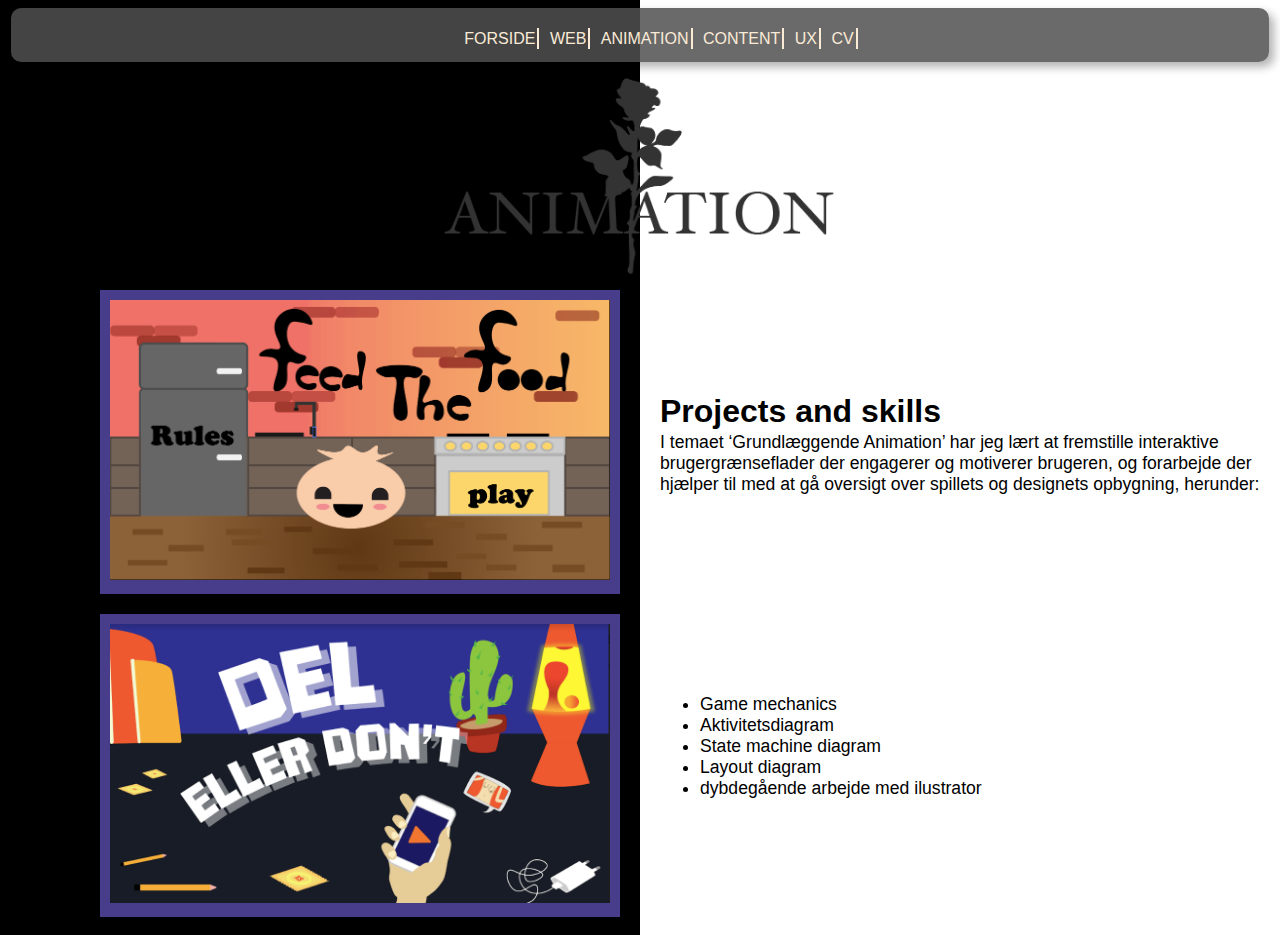
<file: animation.html>
<!DOCTYPE html>
<html lang="">

    <head>
        <meta charset="utf-8">
        <meta name="viewport" content="width=device-width, initial-scale=1.0">
        <title></title>
        <link rel="stylesheet" href="style.css">
    </head>

    <body>

        <header>
            <nav>
                <div id="menuknap">☰</div>
                <ul id="menu" class="hidden">
                    <li> <a href="index.html">FORSIDE</a></li>
                    <li> <a href="web.html">WEB</a></li>
                    <li> <a href="animation.html">ANIMATION</a></li>
                    <li> <a href="content.html">CONTENT</a></li>
                    <li> <a href="ux.html">UX</a></li>
                    <li> <a href="cv.html">CV</a></li>
                </ul>
            </nav>
        </header>

        <div class="billede">
            <img src="grafik/1x/1x/anima2.png">
        </div>


        <div class="grid-container">
            <div class="left">
                <img src="grafik/anima/scrshot01.png">
            </div>

            <div class="right">
                <h1>Projects and skills</h1>
                <p>I temaet ‘Grundlæggende Animation’ har jeg lært at fremstille interaktive brugergrænseflader der engagerer og motiverer brugeren, og forarbejde der hjælper til med at gå oversigt over spillets og designets opbygning, herunder:</p>
            </div>

        </div>

        <div class="grid-container">

            <div class="left">
                <img src="grafik/anima/scrshot02.png">
            </div>

            <div class="right">
                <ul>
                    <li>Game mechanics</li>
                    <li>Aktivitetsdiagram</li>
                    <li>State machine diagram</li>
                    <li>Layout diagram</li>
                    <li>dybdegående arbejde med ilustrator</li>
                </ul>
            </div>

        </div>


        <script src="script.js"></script>

    </body>
</html>
</file>
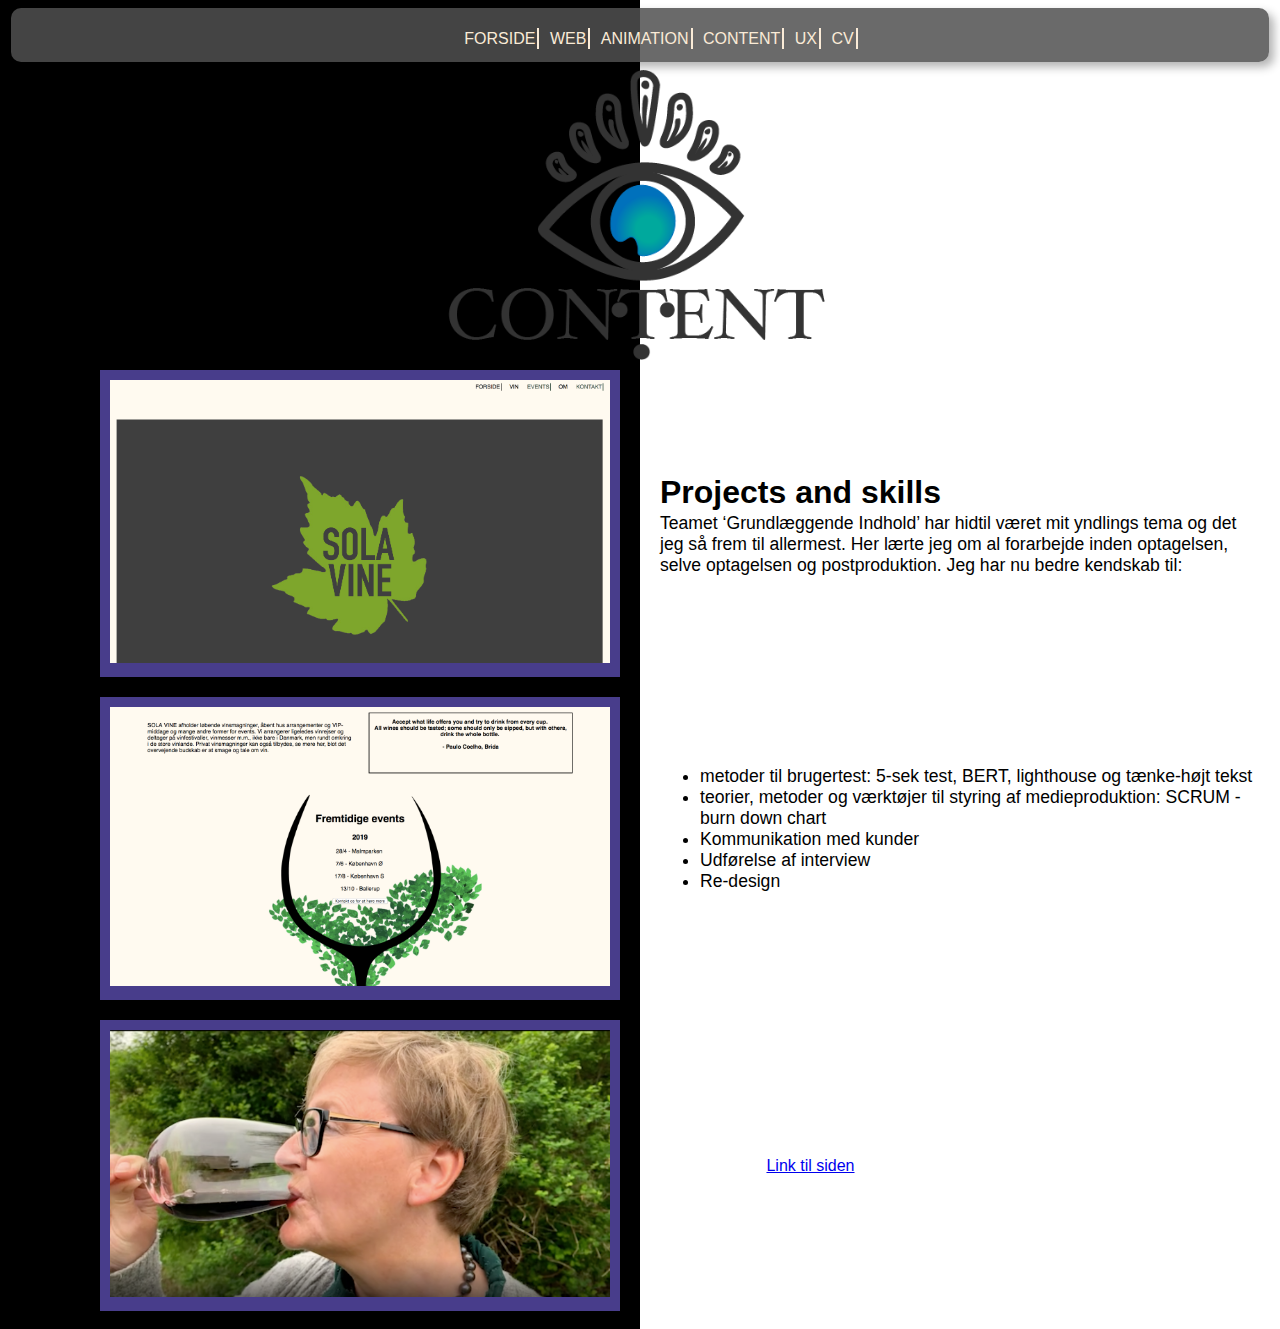
<file: content.html>
<!DOCTYPE html>
<html lang="">

<head>
    <meta charset="utf-8">
    <meta name="viewport" content="width=device-width, initial-scale=1.0">
    <title></title>
    <link rel="stylesheet" href="style.css">
</head>

<body>

    <header>
        <nav>

            <div id="menuknap">☰</div>
            <ul id="menu" class="hidden">
                <li> <a href="index.html">FORSIDE</a></li>
                <li> <a href="web.html">WEB</a></li>
                <li> <a href="animation.html">ANIMATION</a></li>
                <li> <a href="content.html">CONTENT</a></li>
                <li> <a href="ux.html">UX</a></li>
                <li> <a href="cv.html">CV</a></li>
            </ul>


        </nav>



    </header>

    <section id="content">
        <div class="billede">
            <img src="grafik/1x/1x/cont2.png">

        </div>
    </section>

      <div class="grid-container">
        <div class="left"><img src="grafik/content/redesignfor.png"></div>
        <div class="right">
            <h1>Projects and skills</h1>
            <p>Teamet ‘Grundlæggende Indhold’ har hidtil været mit yndlings tema og det jeg så frem til allermest. Her lærte jeg om al forarbejde inden optagelsen, selve optagelsen og postproduktion.
Jeg har nu bedre kendskab til:

            </p>
        </div>
    </div>

    <div class="grid-container">
        <div class="left">
        <img src="grafik/content/redesignvin.png"></div>

        <div class="right">
            <ul>
                <li>metoder til brugertest:
5-sek test, BERT, lighthouse og tænke-højt tekst
</li>
                <li>teorier, metoder og værktøjer til styring af medieproduktion:
SCRUM - burn down chart
</li>
                <li>Kommunikation med kunder</li>
                <li>Udførelse af interview</li>
                <li>Re-design</li>

            </ul>


        </div>
    </div>

        <div class="grid-container">
        <div class="left">
        <img src="grafik/content/videokvinde.png"></div>

        <div class="right">
           <a href="http://rebeccanylin.dk/kea/03-content/03-redesign/03_02_08_redesign/solavine/index.html">Link til siden</a>

        </div>
    </div>


    <script src="script.js"></script>

</body></html>
</file>
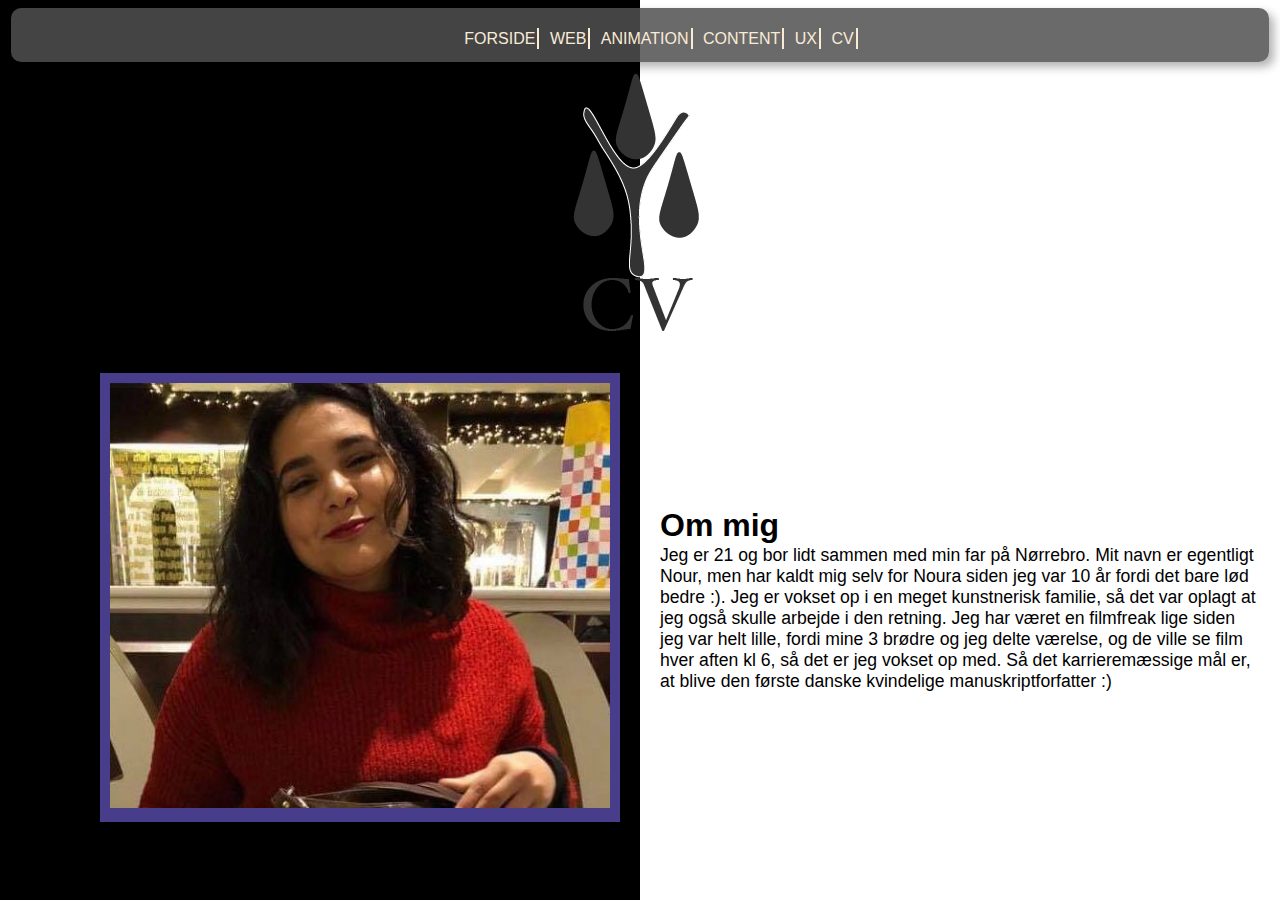
<file: cv.html>
<!DOCTYPE html>
<html lang="">

<head>
    <meta charset="utf-8">
    <meta name="viewport" content="width=device-width, initial-scale=1.0">
    <title></title>
    <link rel="stylesheet" href="style.css">
</head>

<body>

    <header>
        <nav>

            <div id="menuknap">☰</div>
            <ul id="menu" class="hidden">
                <li> <a href="index.html">FORSIDE</a></li>
                <li> <a href="web.html">WEB</a></li>
                <li> <a href="animation.html">ANIMATION</a></li>
                <li> <a href="content.html">CONTENT</a></li>
                <li> <a href="ux.html">UX</a></li>
                <li> <a href="cv.html">CV</a></li>
            </ul>


        </nav>

    </header>

    <section id="cv">

        <div class="billede">
            <img src="grafik/1x/1x/cv2.png">

        </div>
    </section>
    <div class="grid-container">
        <div class="left"><img src="grafik/mig/51249706_2009926952461710_4202231182483521536_n.jpg"></div>
        <div class="right">
            <h1>Om mig</h1>
            <p>Jeg er 21 og bor lidt sammen med min far på Nørrebro. Mit navn er egentligt Nour, men har kaldt mig selv for Noura siden jeg var 10 år fordi det bare lød bedre :). Jeg er vokset op i en meget kunstnerisk familie, så det var oplagt at jeg også skulle arbejde i den retning.
                Jeg har været en filmfreak lige siden jeg var helt lille, fordi mine 3 brødre og jeg delte værelse, og de ville se film hver aften kl 6, så det er jeg vokset op med. Så det karrieremæssige mål er, at blive den første danske kvindelige manuskriptforfatter :)

            </p>
        </div>
    </div>




    <script src="script.js"></script>

</body></html>
</file>
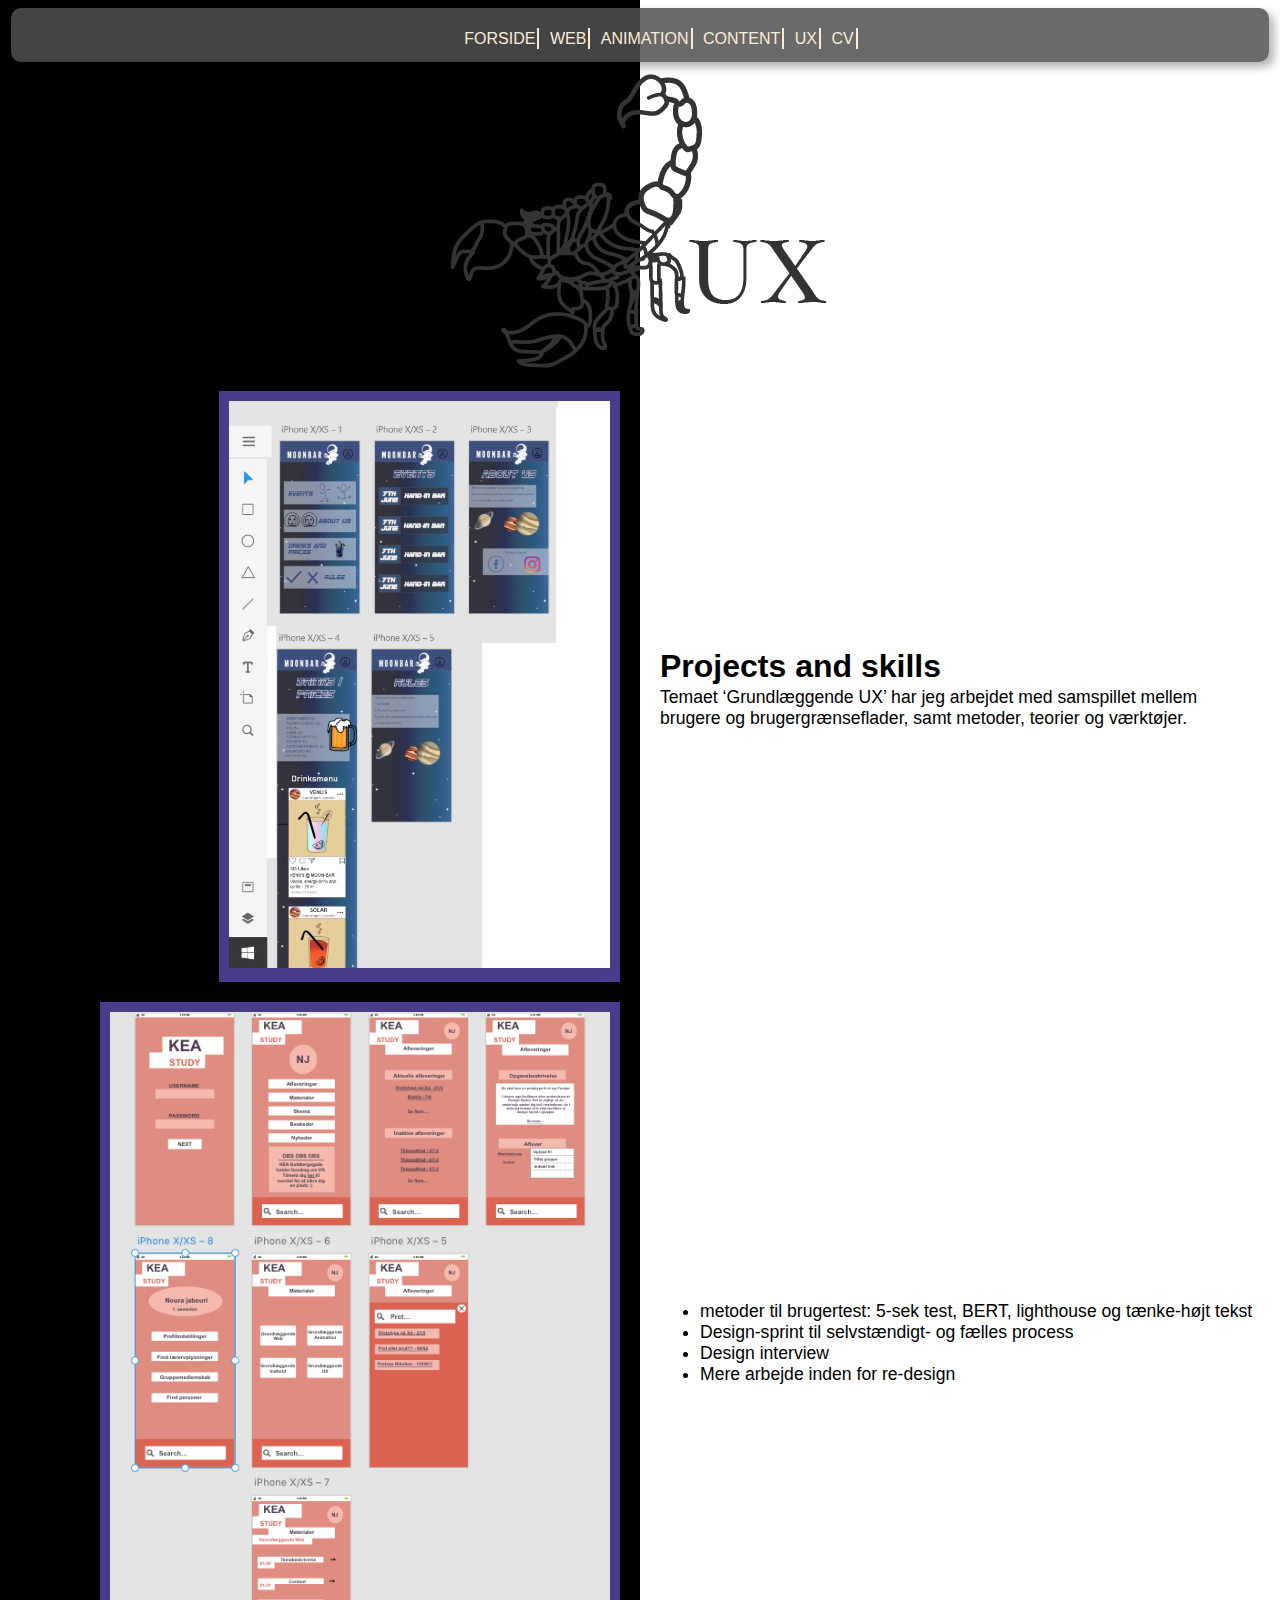
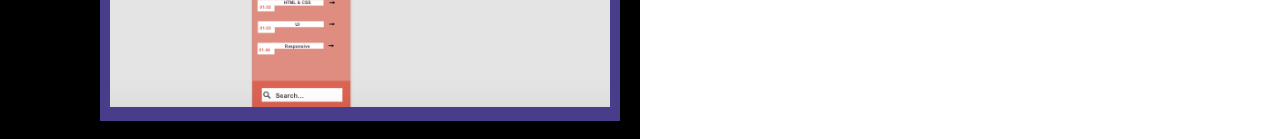
<file: ux.html>
<!DOCTYPE html>
<html lang="">

    <head>
        <meta charset="utf-8">
        <meta name="viewport" content="width=device-width, initial-scale=1.0">
        <title></title>
        <link rel="stylesheet" href="style.css">
    </head>

    <body>

        <header>
            <nav>

                <div id="menuknap">☰</div>
                <ul id="menu" class="hidden">
                    <li> <a href="index.html">FORSIDE</a></li>
                    <li> <a href="web.html">WEB</a></li>
                    <li> <a href="animation.html">ANIMATION</a></li>
                    <li> <a href="content.html">CONTENT</a></li>
                    <li> <a href="ux.html">UX</a></li>
                    <li> <a href="cv.html">CV</a></li>
                </ul>

            </nav>
        </header>

            <div class="billede">
                <img src="grafik/1x/1x/ux2.png">
            </div>

        <div class="grid-container">
            <div class="left"><img src="grafik/ux/scrshot01.png"></div>
            <div class="right">
                <h1>Projects and skills</h1>
                <p>Temaet ‘Grundlæggende UX’ har jeg arbejdet med samspillet mellem brugere og brugergrænseflader, samt metoder, teorier og værktøjer.
                </p>
            </div>
        </div>

        <div class="grid-container">
            <div class="left">
                <img src="grafik/ux/scrshot02.png"></div>

            <div class="right">
                <ul>
                    <li>metoder til brugertest: 5-sek test, BERT, lighthouse og tænke-højt tekst</li>
                    <li>Design-sprint til selvstændigt- og fælles process</li>
                    <li>Design interview</li>
                    <li>Mere arbejde inden for re-design</li>
                </ul>
            </div>
        </div>

        <script src="script.js"></script>

    </body>
</html>
</file>
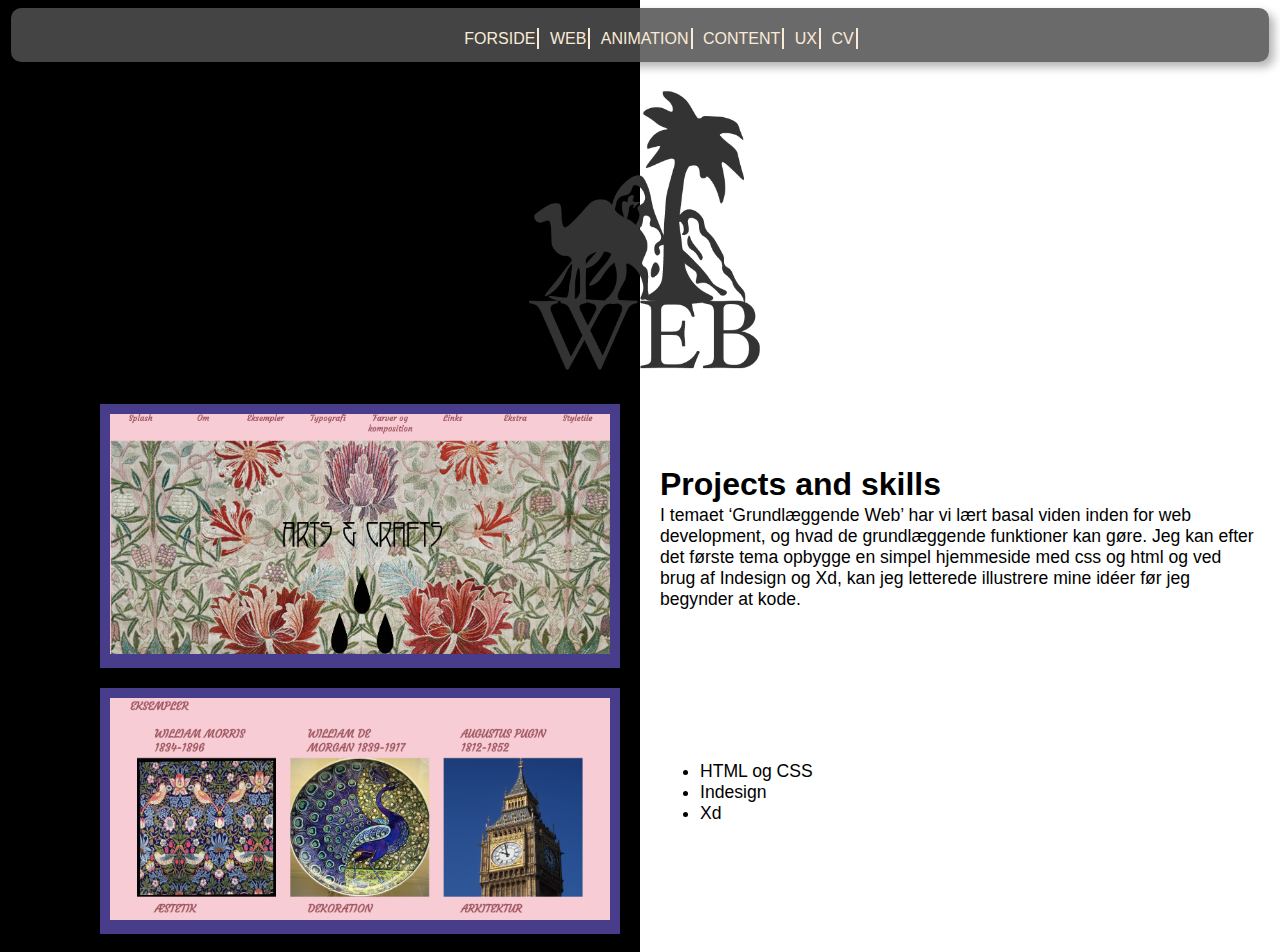
<file: web.html>
<!DOCTYPE html>
<html lang="">

<head>
    <meta charset="utf-8">
    <meta name="viewport" content="width=device-width, initial-scale=1.0">
    <title></title>
    <link rel="stylesheet" href="style.css">
</head>

<body>

    <header>
        <nav>

            <div id="menuknap">☰</div>
            <ul id="menu" class="hidden">
                <li> <a href="index.html">FORSIDE</a></li>
                <li> <a href="web.html">WEB</a></li>
                <li> <a href="animation.html">ANIMATION</a></li>
                <li> <a href="content.html">CONTENT</a></li>
                <li> <a href="ux.html">UX</a></li>
                <li> <a href="cv.html">CV</a></li>
            </ul>


        </nav>

    </header>

    <section id="web">

        <div class="billede">
            <img src="grafik/1x/camelnydannet.png">
        </div>

    </section>

    <div class="grid-container">
        <div class="left"><img src="grafik/web1.png"></div>
        <div class="right">
            <h1>Projects and skills</h1>
            <p>I temaet ‘Grundlæggende Web’ har vi lært basal viden inden for web development, og hvad de grundlæggende funktioner kan gøre.
                Jeg kan efter det første tema opbygge en simpel hjemmeside med css og html og ved brug af Indesign og Xd, kan jeg letterede illustrere mine idéer før jeg begynder at kode.
            </p>
        </div>
    </div>

    <div class="grid-container">
        <div class="left"><img src="grafik/web2.png"></div>

        <div class="right">
            <ul>
                <li>HTML og CSS</li>
                <li>Indesign</li>
                <li>Xd</li>

            </ul>


        </div>
    </div>

    <script src="script.js"></script>

</body></html>
</file>
<file: style.css>
/*BACKGROUND*/

body {
    height: 100%;
    background: linear-gradient(90deg, #000000 50%, #ffffff 50%);
}

/*IMAGES START - top images */
.col img {
    width: 100%;
    margin-left: 0.55%;
}

.billede img {
    max-width: 400px;
    max-height: 400px;
    display: block;
    margin-left: auto;
    margin-right: auto;
}
/* IMAGES END */

/* GRID START */
.grid-container {
    display: grid;
    grid-template-areas:
        'left right';
    grid-template-columns: 1fr 1fr;
    grid-gap: 40px;
    padding: 10px;
    margin-left: auto;
    margin-right: auto;
}

/* GRID LEFT SIDE */
.left {
    grid-area: left;
    background-color: darkslateblue;
    max-width: 500px;
    margin-left: auto;
    padding: 10px;
}

.left img {
    width: 100%;
}


/* GRID RIGHT SIDE */
.right {
    grid-area: right;
    align-self: center;
    min-width: 50%;
    margin-right: auto;
    text-align: left;
    max-width: 600px;
    text-align: center;
    font-family: 'Arial', serif;
}


.right h1 {
    text-align: left;
    font-size: 2rem;
    vertical-align: top;
}

.right p {
    text-align: left;
    margin-top: -20px;
    font-size: 1.1rem;
}

.right ul {
    text-align: left;
    margin-top: -20px;
    font-size: 1.1rem;
}

/* GRID END */

/* MENU START */
/* IKKE KODE UNDER MENU*/

header nav {
    flex-direction: row;
    text-align: center;
    justify-content: space-between;
    margin: .2rem;
    font-family: sans-serif;
    padding: 6px;
    background-color: rgba(80, 80, 80, 0.85);
    border-radius: 10px;
    box-shadow: 5px 5px 10px 0px rgba(0,0,0,0.3);
}

header nav a:last-child {
    border-right: 2px solid;
    margin: 2px;
    padding: 2px;
}

header nav a:link {
    color: antiquewhite;
    text-decoration: none;
}

/*visited link*/
header nav a:visited {
    color: #ffffff;
    text-decoration: none;

}

/*mouse over link*/
header nav a:hover {
    color: cadetblue;
    text-decoration: none;
}

/*selected link*/

header nav a:active {
    color: dodgerblue;
    text-decoration: none;
}

/*MENUKNAP*/

.hidden {
    transform: scale(0.5);
    transform: translate(1%);
    opacity: 0;
    height: 10px;
}

#menuknap {
    display: inline-block;
}

#menu {
    list-style-type: none;
    transition: transform .5s;
    transform-origin: top right;
}

/* MENU END */

@media only screen and (min-width: 600px) {

    #menuknap {
        display: none;
    }

    #menu.hidden {
        transform: translate(0);
        opacity: 1;
    }

    #menu li {
        display: inline-block;
    }
}
@media only screen and (min-width: 600px) {

    #menuknap {
        display: none;
    }

    #menu.hidden {
        transform: translate(0);
        opacity: 1;
    }

    #menu li {
        display: inline-block;
    }
}

@media (max-width: 800px) {
    .grid-container {
        max-width: 90%;
        margin-left: auto;
        margin-right: auto;
        grid-template-columns: 1fr;
        grid-template-areas:
            "left"
            "right";
    }

    .left {
        max-width: 100%;
    }

    .right {
        margin-top: -40px;
        background-color: white;
        padding: 10px;
    }

    .right ul {
        margin-top: 10px;
    }
}
</file>
